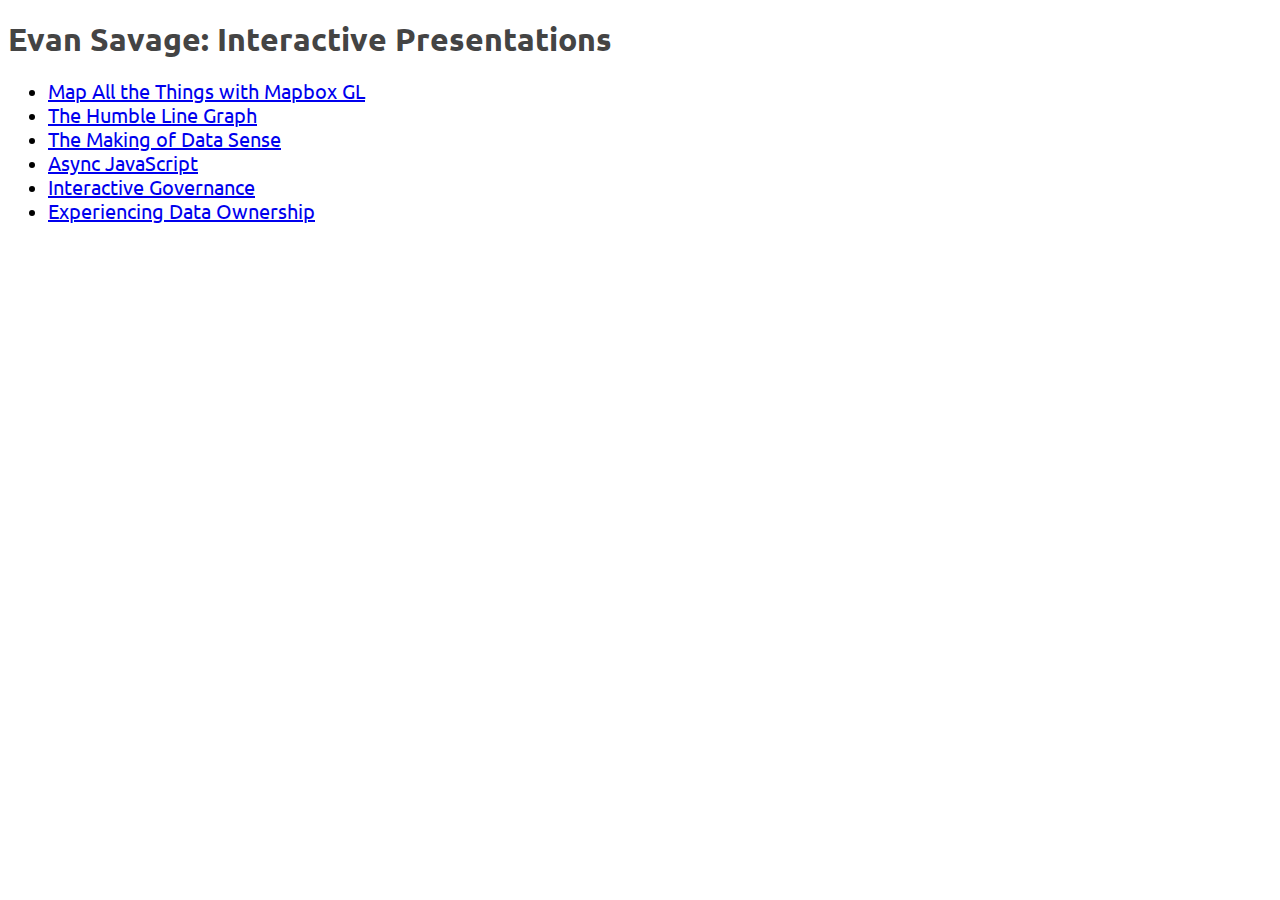
<file: index.html>
<!DOCTYPE html>
<html>
  <head>
    <meta charset='utf-8'>
    <link rel="shortcut icon" href="[data-uri]" />
    <link rel="stylesheet" type="text/css" href="css/webfonts.css">
    <link rel="stylesheet" type="text/css" href="css/base.css">
    <style>
      ul {
        font-size: 125%;
      }
    </style>
  </head>
  <body>
    <h1>Evan Savage: Interactive Presentations</h1>
    <ul>
      <li><a href="html/20200527-fwdjs-map-all-the-things/">Map All the Things with Mapbox GL</a></li>
      <li><a href="html/20180117-polyhack-humble-line-graph">The Humble Line Graph</a></li>
      <li><a href="html/20150618-making-of-data-sense/">The Making of Data Sense</a></li>
      <li><a href="html/20140729-jquery-async-javascript/">Async JavaScript</a></li>
      <li><a href="html/20130910-motm-chaos-in-urbanism/">Interactive Governance</a></li>
      <li><a href="html/20130129-datafist/">Experiencing Data Ownership</a></li>
    </ul>
  </body>
</html>
</file>
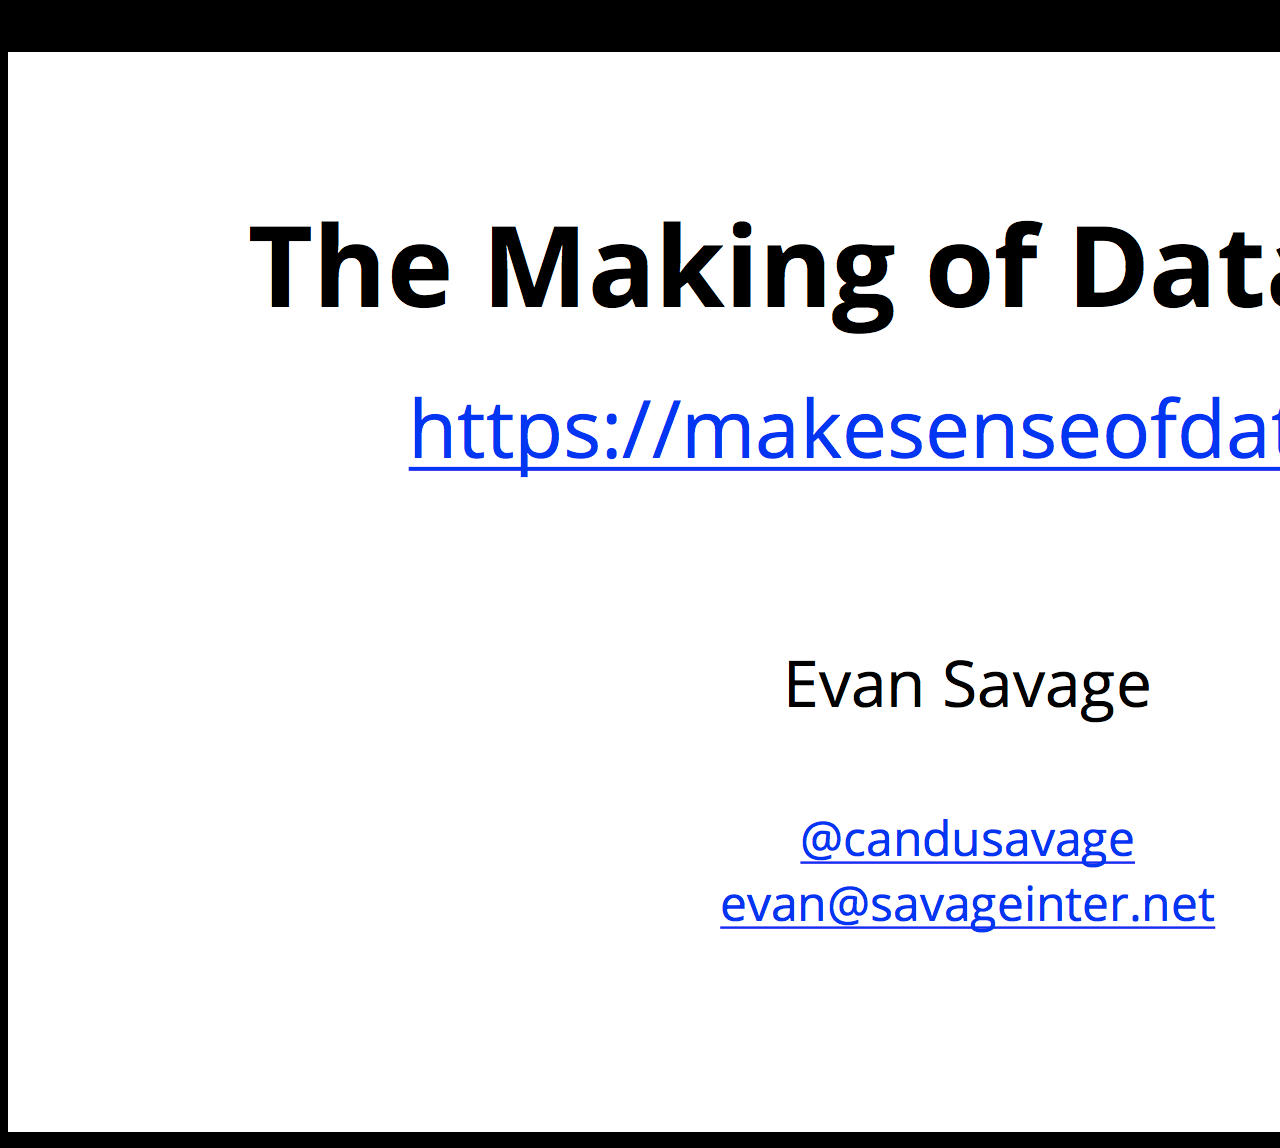
<file: html/20150618-making-of-data-sense/index.html>
<?xml version="1.0" encoding="UTF-8"?>
<!DOCTYPE html PUBLIC "-//W3C//DTD XHTML 1.0 Transitional//EN" "http://www.w3.org/TR/xhtml1/DTD/xhtml1-transitional.dtd">
<html>
<head>
    <meta name="description" content="The Making of Data Sense https://makesenseofdata.com Evan Savage  @candusavage evan@savageinter.net The Making of Data Sense https://makesenseofdata.com Evan Savage  @candusavage evan@savageinter.net Sangita Rita Lenitra Pete Devon Dawn Lama Evan   dev non-dev Rainfall: Portland vs. Santa Clara Temperature: Portland vs. Santa Clara Commits: Devon, Evan, Lenitra, Rita  Music Listening during Work Hours Music Listening during Work Hours Work Hours by location Work Hours: Home vs. Office Lessons Learned Avoid “math for math’s sake” analysis is a means, not an end one tool, one function Avoid “math for math’s sake” qualitative vs. quantitative pre-attentive features Language is important intuitive vs. analytical consistency! Lower the threshold Raise the ceiling The Making of Data Sense https://makesenseofdata.com Evan Savage  @candusavage evan@savageinter.net The Making of Data Sense https://makesenseofdata.com Evan Savage  @candusavage evan@savageinter.net"/>
    <title></title>
    <script type="text/javascript" language="javascript">
//      <![CDATA[
            var images = new Array (20);
            images[0] = "Data%20Sense%20-%20Lunchtime%20Ignite%20Talk_files/Data%20Sense%20-%20Lunchtime%20Ignite%20Talk.001.png";
            images[1] = "Data%20Sense%20-%20Lunchtime%20Ignite%20Talk_files/Data%20Sense%20-%20Lunchtime%20Ignite%20Talk.002.png";
            images[2] = "Data%20Sense%20-%20Lunchtime%20Ignite%20Talk_files/Data%20Sense%20-%20Lunchtime%20Ignite%20Talk.003.png";
            images[3] = "Data%20Sense%20-%20Lunchtime%20Ignite%20Talk_files/Data%20Sense%20-%20Lunchtime%20Ignite%20Talk.004.png";
            images[4] = "Data%20Sense%20-%20Lunchtime%20Ignite%20Talk_files/Data%20Sense%20-%20Lunchtime%20Ignite%20Talk.005.png";
            images[5] = "Data%20Sense%20-%20Lunchtime%20Ignite%20Talk_files/Data%20Sense%20-%20Lunchtime%20Ignite%20Talk.006.png";
            images[6] = "Data%20Sense%20-%20Lunchtime%20Ignite%20Talk_files/Data%20Sense%20-%20Lunchtime%20Ignite%20Talk.007.png";
            images[7] = "Data%20Sense%20-%20Lunchtime%20Ignite%20Talk_files/Data%20Sense%20-%20Lunchtime%20Ignite%20Talk.008.png";
            images[8] = "Data%20Sense%20-%20Lunchtime%20Ignite%20Talk_files/Data%20Sense%20-%20Lunchtime%20Ignite%20Talk.009.png";
            images[9] = "Data%20Sense%20-%20Lunchtime%20Ignite%20Talk_files/Data%20Sense%20-%20Lunchtime%20Ignite%20Talk.010.png";
            images[10] = "Data%20Sense%20-%20Lunchtime%20Ignite%20Talk_files/Data%20Sense%20-%20Lunchtime%20Ignite%20Talk.011.png";
            images[11] = "Data%20Sense%20-%20Lunchtime%20Ignite%20Talk_files/Data%20Sense%20-%20Lunchtime%20Ignite%20Talk.012.png";
            images[12] = "Data%20Sense%20-%20Lunchtime%20Ignite%20Talk_files/Data%20Sense%20-%20Lunchtime%20Ignite%20Talk.013.png";
            images[13] = "Data%20Sense%20-%20Lunchtime%20Ignite%20Talk_files/Data%20Sense%20-%20Lunchtime%20Ignite%20Talk.014.png";
            images[14] = "Data%20Sense%20-%20Lunchtime%20Ignite%20Talk_files/Data%20Sense%20-%20Lunchtime%20Ignite%20Talk.015.png";
            images[15] = "Data%20Sense%20-%20Lunchtime%20Ignite%20Talk_files/Data%20Sense%20-%20Lunchtime%20Ignite%20Talk.016.png";
            images[16] = "Data%20Sense%20-%20Lunchtime%20Ignite%20Talk_files/Data%20Sense%20-%20Lunchtime%20Ignite%20Talk.017.png";
            images[17] = "Data%20Sense%20-%20Lunchtime%20Ignite%20Talk_files/Data%20Sense%20-%20Lunchtime%20Ignite%20Talk.018.png";
            images[18] = "Data%20Sense%20-%20Lunchtime%20Ignite%20Talk_files/Data%20Sense%20-%20Lunchtime%20Ignite%20Talk.019.png";
            images[19] = "Data%20Sense%20-%20Lunchtime%20Ignite%20Talk_files/Data%20Sense%20-%20Lunchtime%20Ignite%20Talk.020.png";
            var index = 0;
            function WindowLoaded(evt)
            {
                document.body.onselectstart = function () { return false; };
            }
            function Step(i)
            {
                GoTo(index + i)
            }
            function GoTo(newIndex)
            {
                if(newIndex >= 0 && newIndex < images.length)
                {
                    index = newIndex;
                    document.Slideshow.src = images[index];
                }
            }
//      ]]>
    </script>
</head>
<body bgcolor="black" onload='WindowLoaded(event);'>
    <p align="center">
        <br/>
        <br/>
        <img name="Slideshow" alt="" src="Data%20Sense%20-%20Lunchtime%20Ignite%20Talk_files/Data%20Sense%20-%20Lunchtime%20Ignite%20Talk.001.png" onclick="Step(1)"/>
    </p>
</body>
</html>
</file>
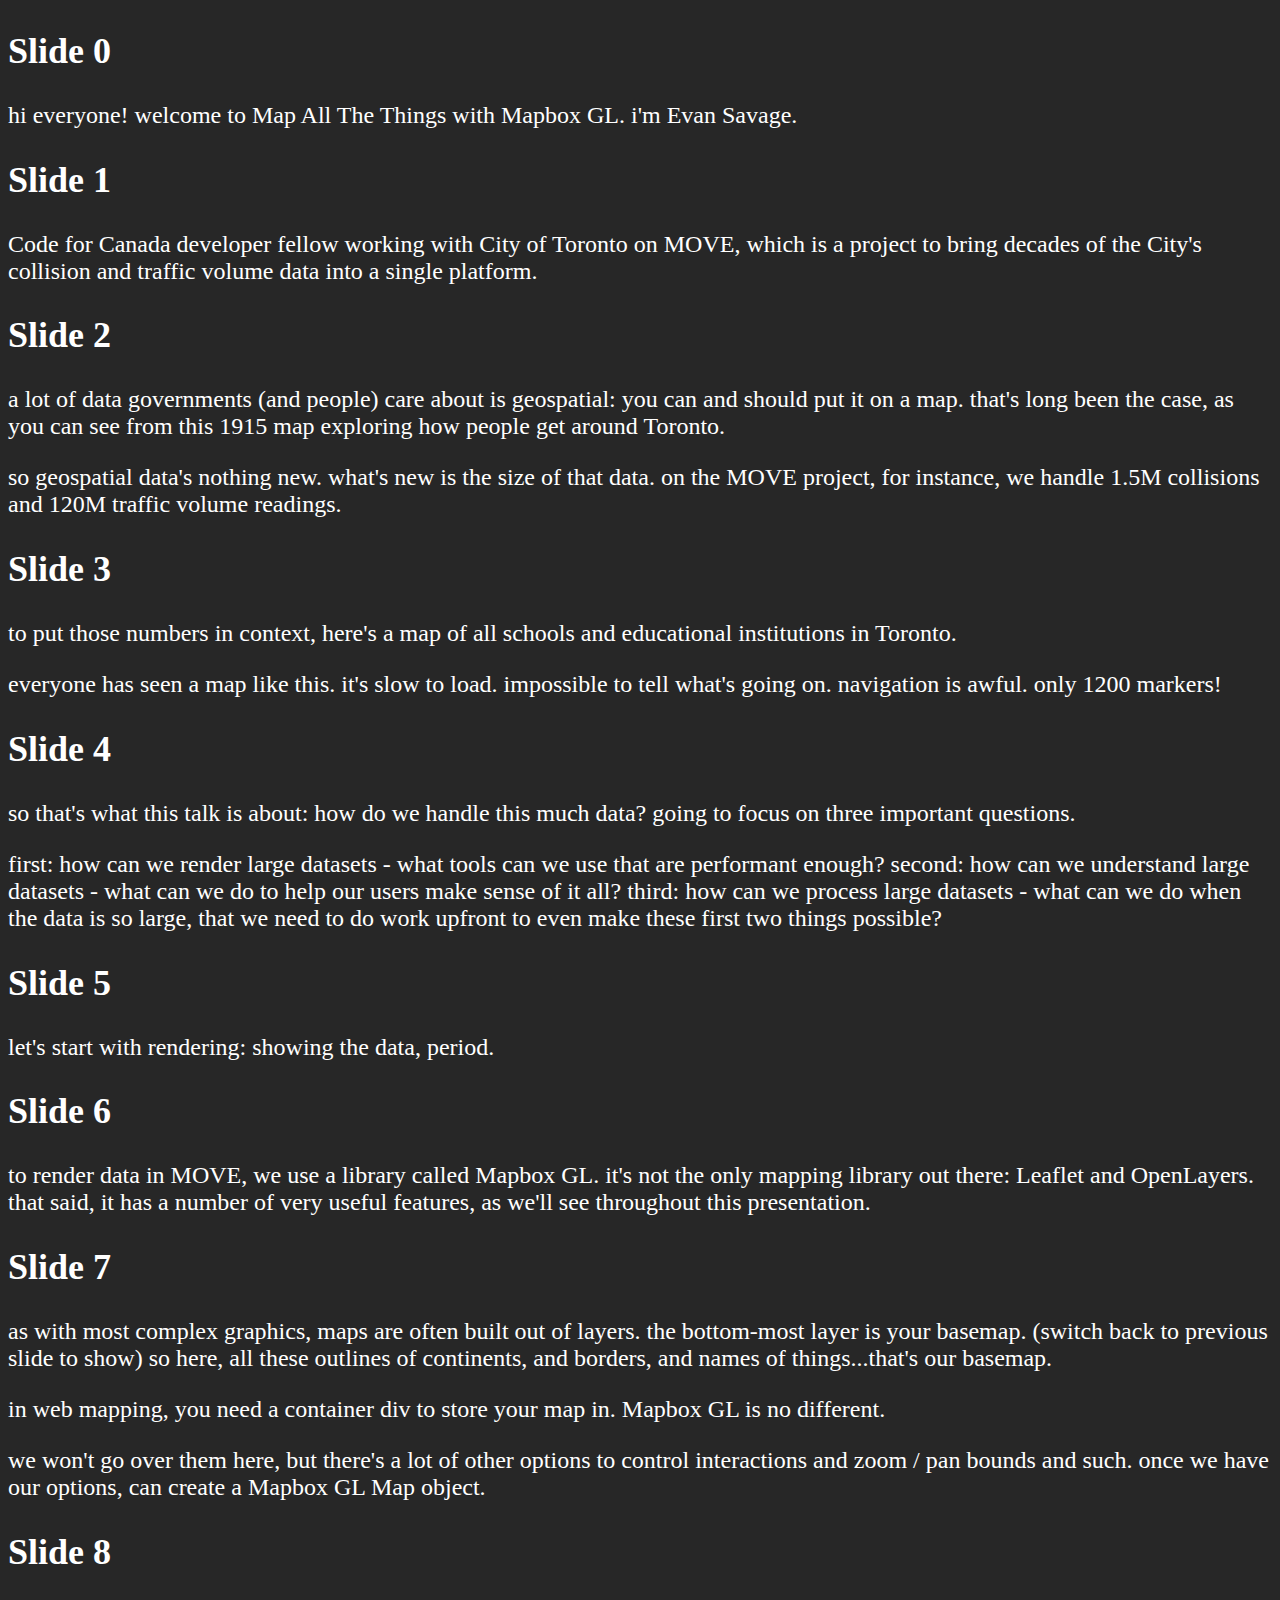
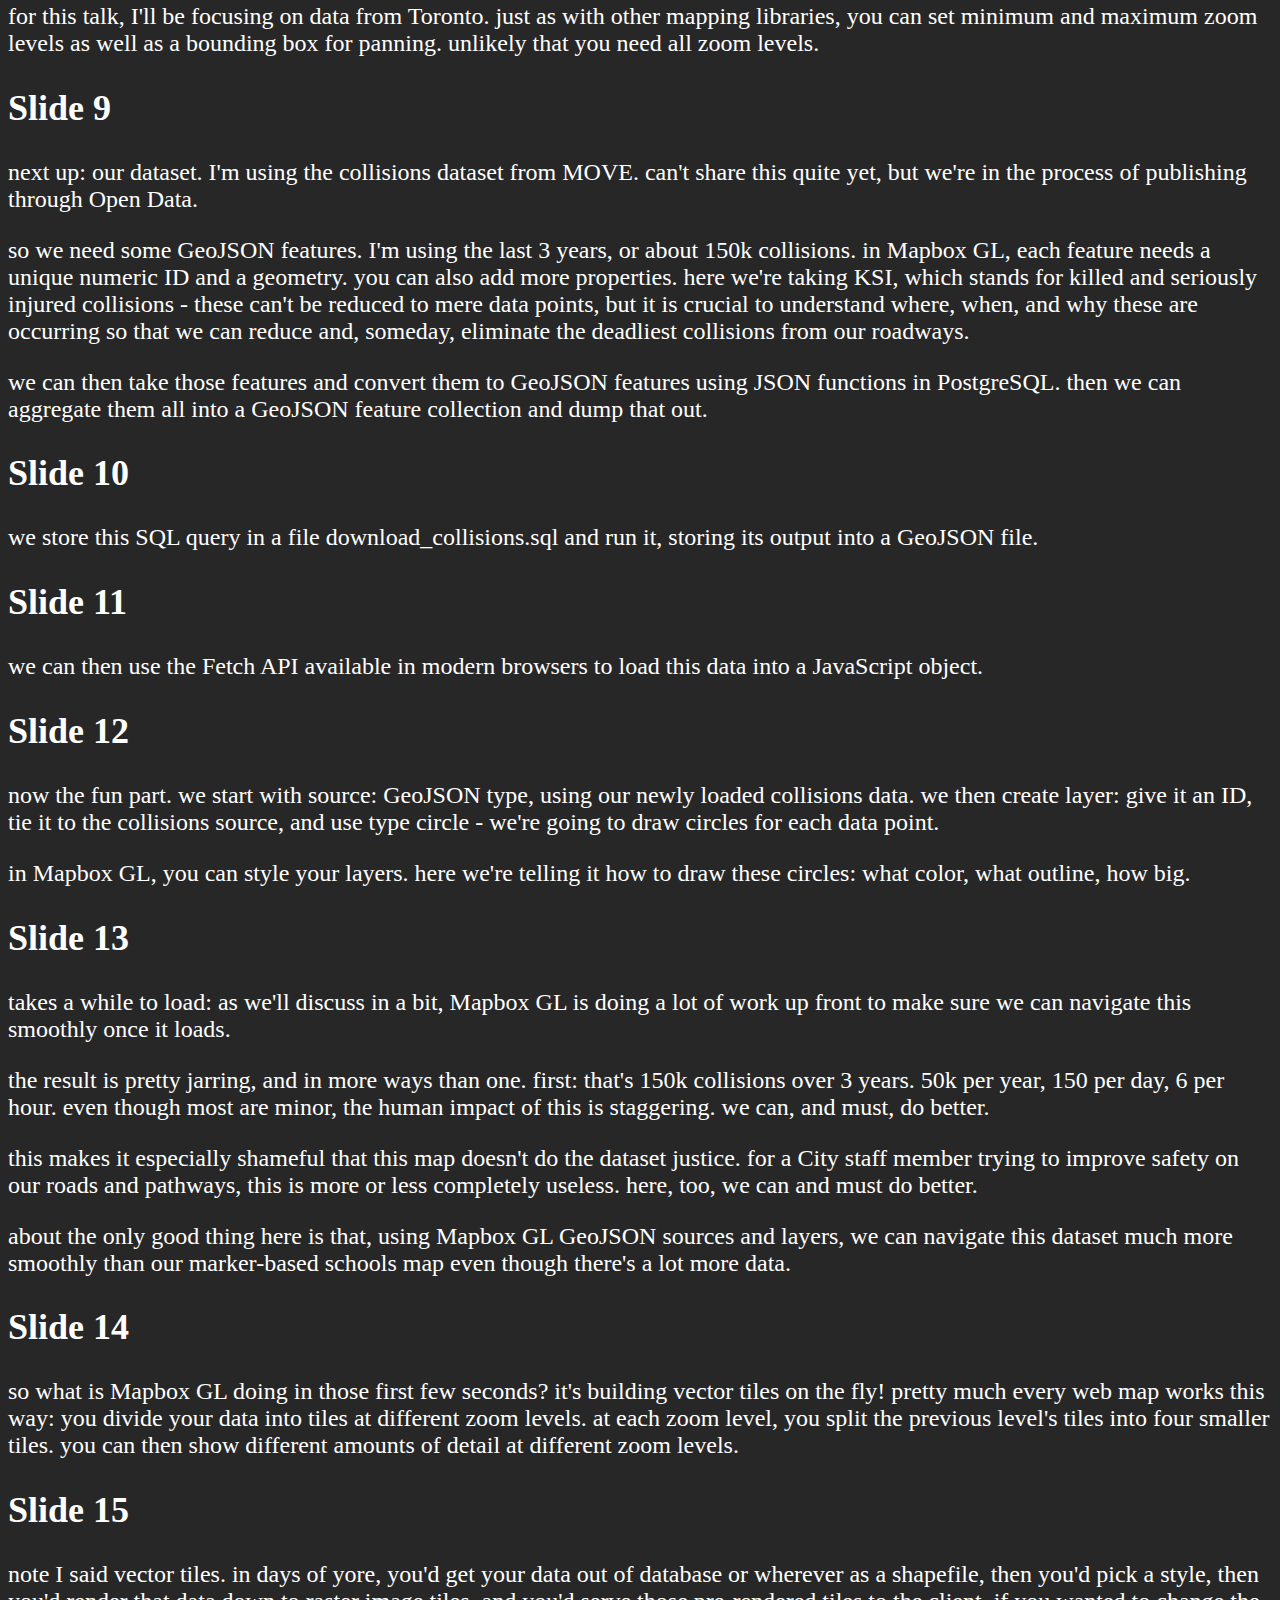
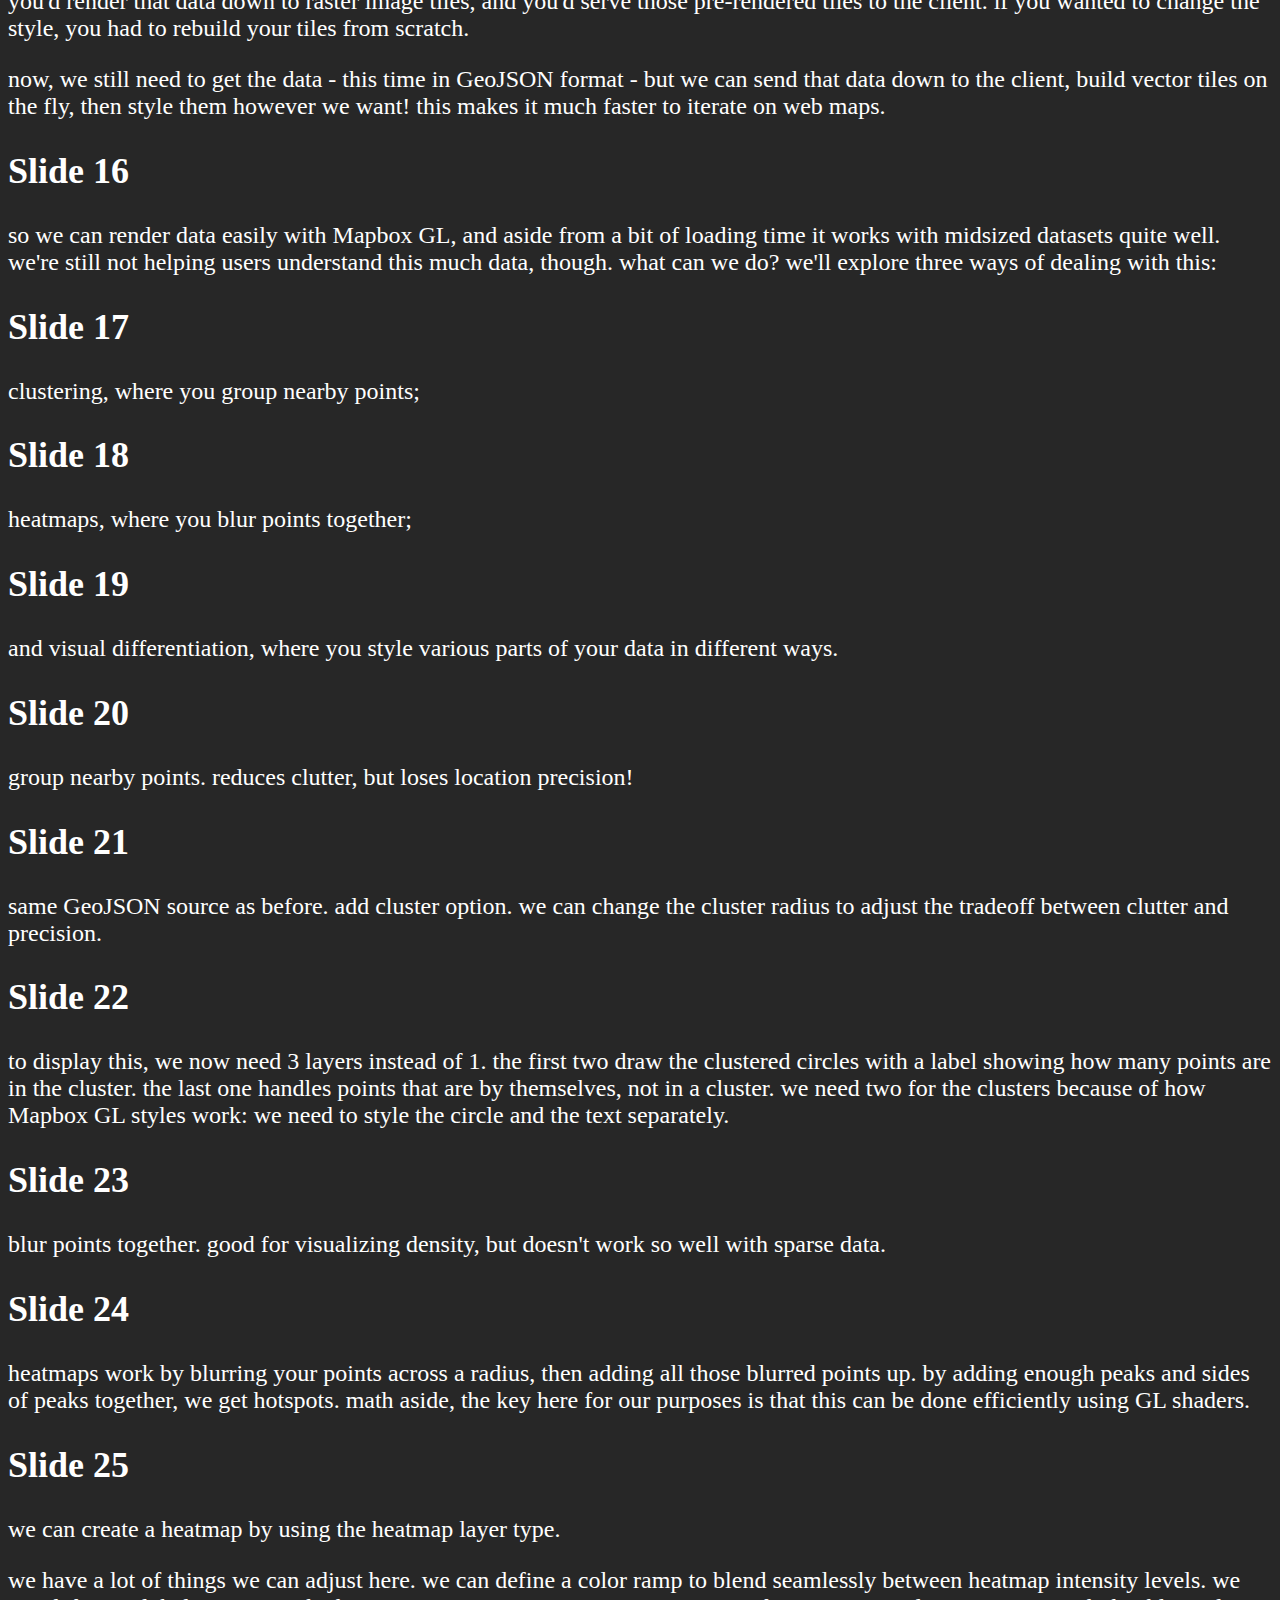
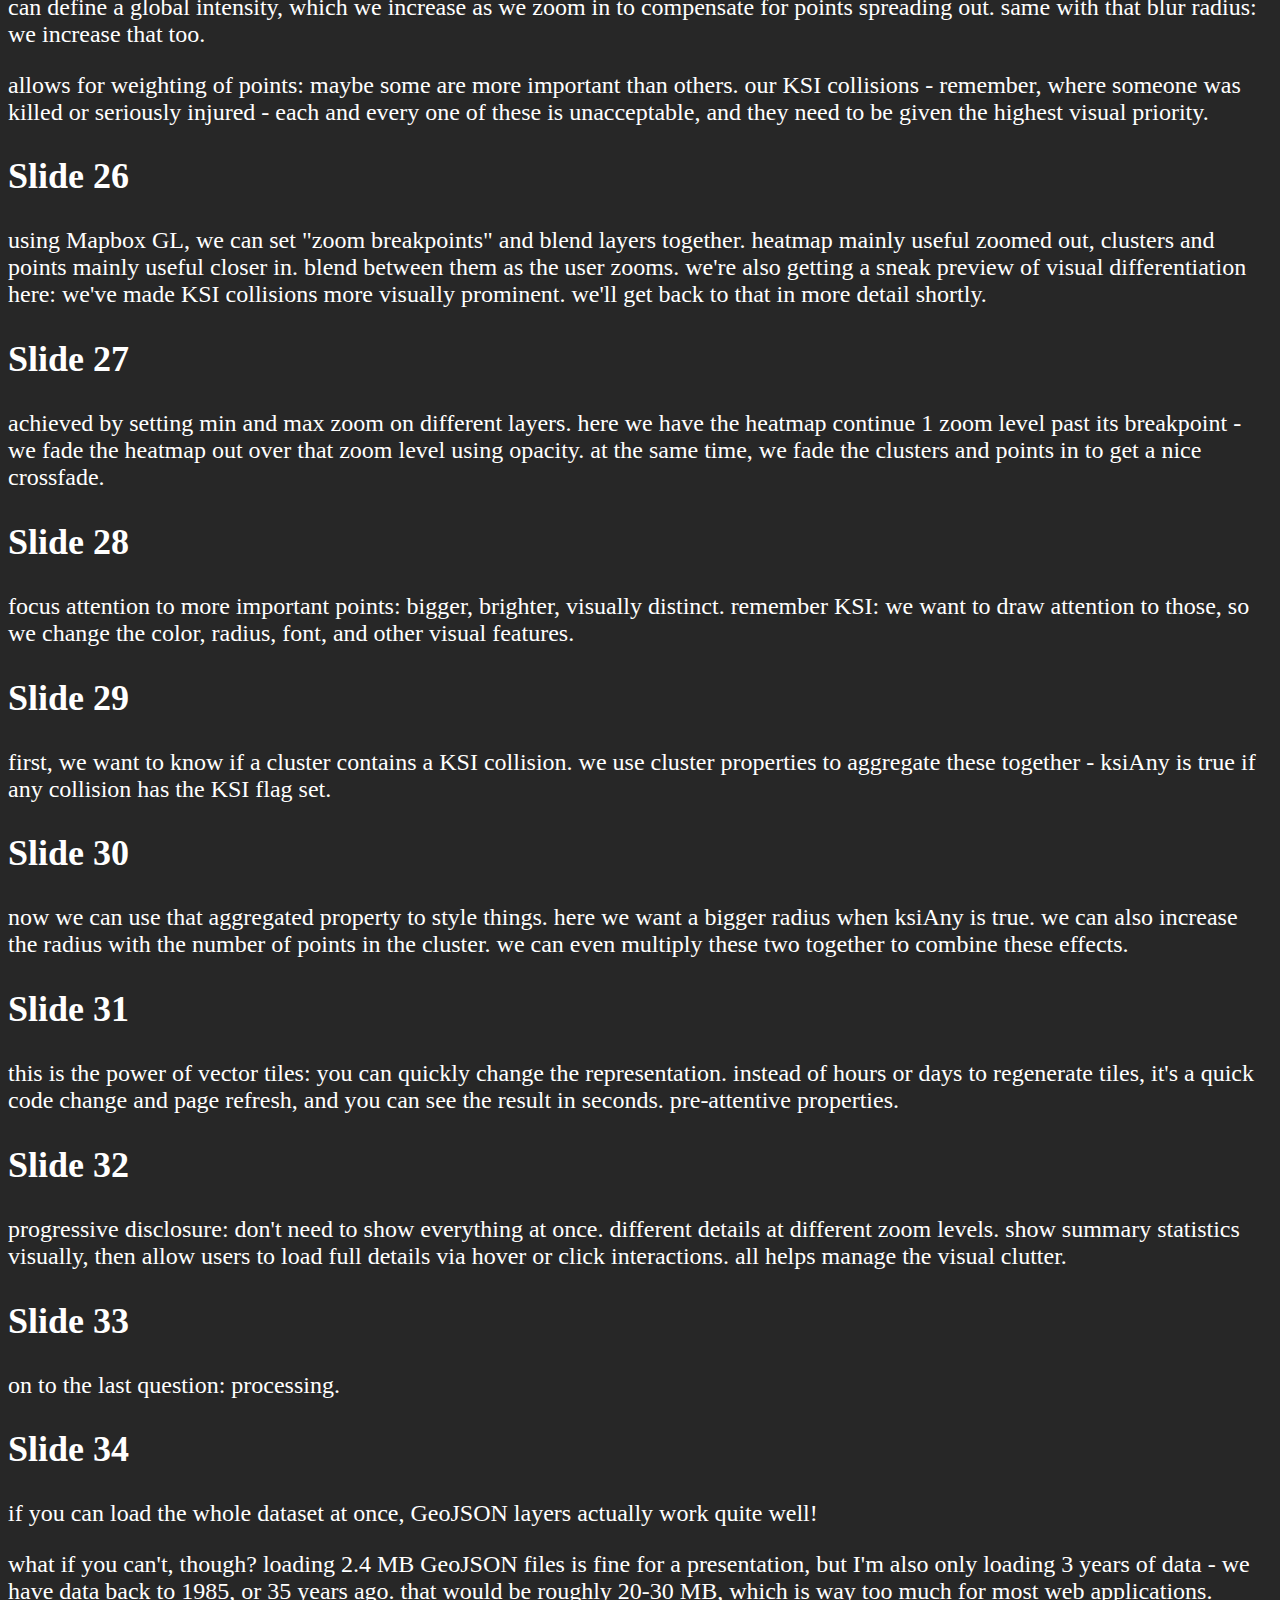
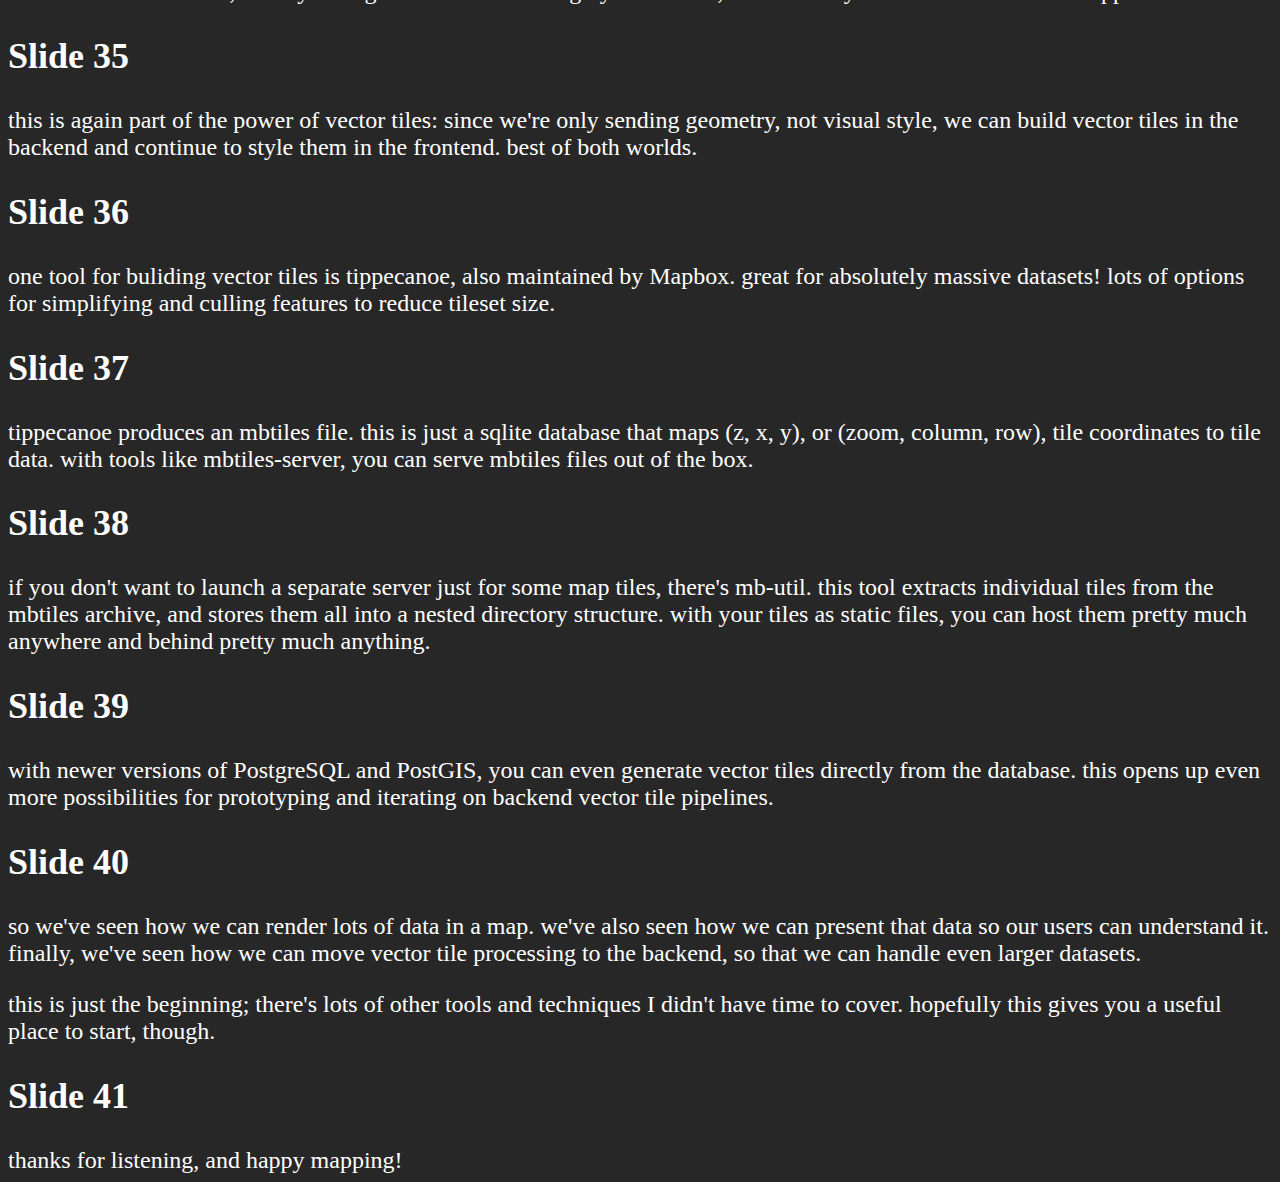
<file: html/20200527-fwdjs-map-all-the-things/notes.html>
<!doctype html>
<html>
<head>
<meta charset="utf-8">
<meta name="viewport" content="width=device-width, initial-scale=1.0, maximum-scale=1.0, user-scalable=no">
<style>
body {
  background-color: #272727;
  color: #fff;
  font-size: 150%;
}
</style>
</head>
<body>
<h2>Slide 0</h2>
hi everyone!  welcome to Map All The Things with Mapbox GL.  i'm Evan Savage.
<h2>Slide 1</h2>
Code for Canada developer fellow working with City of Toronto on MOVE, which is a project
to bring decades of the City's collision and traffic volume data into a single platform.
<h2>Slide 2</h2>
<p>
  a lot of data governments (and people) care about is geospatial: you can and should
  put it on a map.  that's long been the case, as you can see from this 1915 map
  exploring how people get around Toronto.
</p>
<p>
  so geospatial data's nothing new.  what's new is the size of that data.
  on the MOVE project, for instance, we handle 1.5M collisions and 120M
  traffic volume readings.
</p>
<h2>Slide 3</h2>
<p>
  to put those numbers in context, here's a map of all schools and
  educational institutions in Toronto.
</p>
<p>
  everyone has seen a map like this.  it's slow to load.  impossible
  to tell what's going on.  navigation is awful.  only 1200 markers!
</p>
<h2>Slide 4</h2>
<p>
so that's what this talk is about: how do we handle this much data?
going to focus on three important questions.
</p>
<p>
  first: how can we render large datasets - what tools can we use that are performant enough?
  second: how can we understand large datasets - what can we do to help our users make sense of it all?
  third: how can we process large datasets - what can we do when the data is so large, that we need
  to do work upfront to even make these first two things possible?
</p>
<h2>Slide 5</h2>
let's start with rendering: showing the data, period.
<h2>Slide 6</h2>
to render data in MOVE, we use a library called Mapbox GL.
it's not the only mapping library out there: Leaflet and OpenLayers.
that said, it has a number of very useful features, as we'll see
throughout this presentation.
<h2>Slide 7</h2>
<p>
as with most complex graphics, maps are often built out of layers.  the bottom-most
layer is your basemap.  (switch back to previous slide to show)  so here, all these
outlines of continents, and borders, and names of things...that's our basemap.
</p>
<p>
  in web mapping, you need a container div to store your map in.  Mapbox GL is no different.
</p>
<p>
  we won't go over them here, but there's a lot of other options to control interactions
  and zoom / pan bounds and such.  once we have our options, can create a Mapbox GL Map
  object.
</p>
<h2>Slide 8</h2>
for this talk, I'll be focusing on data from Toronto.  just as with other
mapping libraries, you can set minimum and maximum zoom levels as well as a bounding
box for panning.  unlikely that you need all zoom levels.
<h2>Slide 9</h2>
<p>
next up: our dataset.  I'm using the collisions dataset from MOVE.  can't share this
quite yet, but we're in the process of publishing through Open Data.
</p>
<p>
  so we need some GeoJSON features.  I'm using the last 3 years, or about 150k
  collisions.  in Mapbox GL, each feature needs a unique numeric ID and a geometry.
  you can also add more properties.  here we're taking KSI, which stands for
  killed and seriously injured collisions - these can't be reduced to mere
  data points, but it is crucial to understand where, when, and why these are occurring
  so that we can reduce and, someday, eliminate the deadliest collisions from our
  roadways.
</p>
<p>
  we can then take those features and convert them to
  GeoJSON features using JSON functions in PostgreSQL.  then we can aggregate
  them all into a GeoJSON feature collection and dump that out.
</p>
<h2>Slide 10</h2>
we store this SQL query in a file download_collisions.sql and run it, storing
its output into a GeoJSON file.
<h2>Slide 11</h2>
we can then use the Fetch API available in modern browsers to load this
data into a JavaScript object.
<h2>Slide 12</h2>
<p>
  now the fun part.  we start with source: GeoJSON type, using our newly loaded
  collisions data.  we then create layer: give it an ID, tie it to the collisions
  source, and use type circle - we're going to draw circles for each data point.
</p>
<p>
  in Mapbox GL, you can style your layers.  here we're telling it how to draw
  these circles: what color, what outline, how big.
</p>
<h2>Slide 13</h2>
<p>
  takes a while to load: as we'll discuss in a bit, Mapbox GL is doing a lot of work up
  front to make sure we can navigate this smoothly once it loads.
</p>
<p>
  the result is pretty jarring, and in more ways than one.  first: that's 150k collisions
  over 3 years.  50k per year, 150 per day, 6 per hour.  even though most are minor, the
  human impact of this is staggering.  we can, and must, do better.
</p>

<p>
  this makes it especially shameful that this map doesn't do the dataset justice.
  for a City staff member trying to improve safety on our roads and pathways, this is
  more or less completely useless.  here, too, we can and must do better.
</p>

<p>
  about the only good thing here is that, using Mapbox GL GeoJSON sources and layers,
  we can navigate this dataset much more smoothly than our marker-based schools map
  even though there's a lot more data.
</p>
<h2>Slide 14</h2>
<p>
  so what is Mapbox GL doing in those first few seconds?  it's building vector tiles on the
  fly!  pretty much every web map works this way: you divide your data into tiles at
  different zoom levels.  at each zoom level, you split the previous level's tiles into
  four smaller tiles.  you can then show different amounts of detail at different zoom levels.
</p>
<h2>Slide 15</h2>
<p>
note I said vector tiles.  in days of yore, you'd get your data out of database or
wherever as a shapefile, then you'd pick a style, then you'd render that data down
to raster image tiles, and you'd serve those pre-rendered tiles to the client.  if
you wanted to change the style, you had to rebuild your tiles from scratch.
</p>
<p>
  now, we still need to get the data - this time in GeoJSON format - but we can send
  that data down to the client, build vector tiles on the fly, then style them however
  we want!  this makes it much faster to iterate on web maps.
</p>
<h2>Slide 16</h2>
so we can render data easily with Mapbox GL, and aside from a bit of loading time it
works with midsized datasets quite well.  we're still not helping users understand
this much data, though.  what can we do?  we'll explore three ways of dealing with
this:
<h2>Slide 17</h2>
clustering, where you group nearby points;
<h2>Slide 18</h2>
heatmaps, where you blur points together;
<h2>Slide 19</h2>
and visual differentiation, where you style various parts of your data
in different ways.
<h2>Slide 20</h2>
group nearby points.  reduces clutter, but loses location precision!
<h2>Slide 21</h2>
same GeoJSON source as before.  add cluster option.  we can change the cluster radius
to adjust the tradeoff between clutter and precision.
<h2>Slide 22</h2>
to display this, we now need 3 layers instead of 1.  the first two draw the clustered
circles with a label showing how many points are in the cluster.  the last one handles
points that are by themselves, not in a cluster.  we need two for the clusters because
of how Mapbox GL styles work: we need to style the circle and the text separately.
<h2>Slide 23</h2>
blur points together.  good for visualizing density, but doesn't work so
well with sparse data.
<h2>Slide 24</h2>
heatmaps work by blurring your points across a radius, then adding all those
blurred points up.  by adding enough peaks and sides of peaks together, we get
hotspots.  math aside, the key here for our purposes is that this can be done
efficiently using GL shaders.
<h2>Slide 25</h2>
<p>
  we can create a heatmap by using the heatmap layer type.
</p>
<p>
  we have a lot of things we can adjust here.  we can define a color ramp to blend
  seamlessly between heatmap intensity levels.  we can define a global intensity, which
  we increase as we zoom in to compensate for points spreading out.  same with that
  blur radius: we increase that too.
</p>
<p>
  allows for weighting of points: maybe some are more important than others.  our KSI
  collisions - remember, where someone was killed or seriously injured - each and every
  one of these is unacceptable, and they need to be given the highest visual priority.
</p>
<h2>Slide 26</h2>
using Mapbox GL, we can set "zoom breakpoints" and blend layers together.
heatmap mainly useful zoomed out, clusters and points mainly useful closer in.
blend between them as the user zooms.  we're also getting a sneak preview of visual
differentiation here: we've made KSI collisions more visually prominent.  we'll get
back to that in more detail shortly.
<h2>Slide 27</h2>
achieved by setting min and max zoom on different layers.  here we have the heatmap continue
1 zoom level past its breakpoint - we fade the heatmap out over that zoom level using opacity.
at the same time, we fade the clusters and points in to get a nice crossfade.
<h2>Slide 28</h2>
focus attention to more important points: bigger, brighter, visually distinct.
remember KSI: we want to draw attention to those, so we change the color, radius,
font, and other visual features.
<h2>Slide 29</h2>
first, we want to know if a cluster contains a KSI collision.  we use
cluster properties to aggregate these together - ksiAny is true if any
collision has the KSI flag set.
<h2>Slide 30</h2>
now we can use that aggregated property to style things.  here we want a bigger
radius when ksiAny is true.  we can also increase the radius with the number of
points in the cluster.  we can even multiply these two together to combine these
effects.
<h2>Slide 31</h2>
this is the power of vector tiles: you can quickly change the representation.
instead of hours or days to regenerate tiles, it's a quick code change and page
refresh, and you can see the result in seconds.  pre-attentive properties.
<h2>Slide 32</h2>
progressive disclosure: don't need to show everything at once.  different details
at different zoom levels.  show summary statistics visually, then allow users to
load full details via hover or click interactions.  all helps manage the visual
clutter.
<h2>Slide 33</h2>
on to the last question: processing.
<h2>Slide 34</h2>
<p>
  if you can load the whole dataset at once, GeoJSON layers actually work quite well!
</p>
<p>
  what if you can't, though?  loading 2.4 MB GeoJSON files is fine for a presentation,
  but I'm also only loading 3 years of data - we have data back to 1985, or 35 years ago.
  that would be roughly 20-30 MB, which is way too much for most web applications.
</p>
<h2>Slide 35</h2>
this is again part of the power of vector tiles: since we're only sending geometry,
not visual style, we can build vector tiles in the backend and continue to style them
in the frontend.  best of both worlds.
<h2>Slide 36</h2>
one tool for buliding vector tiles is tippecanoe, also maintained by Mapbox.
great for absolutely massive datasets!  lots of options for simplifying and
culling features to reduce tileset size.
<h2>Slide 37</h2>
tippecanoe produces an mbtiles file.  this is just a sqlite database that
maps (z, x, y), or (zoom, column, row), tile coordinates to tile data.
with tools like mbtiles-server, you can serve mbtiles files out of the box.
<h2>Slide 38</h2>
if you don't want to launch a separate server just for some map tiles, there's
mb-util.  this tool extracts individual tiles from the mbtiles archive, and
stores them all into a nested directory structure.  with your tiles as static
files, you can host them pretty much anywhere and behind pretty much anything.
<h2>Slide 39</h2>
with newer versions of PostgreSQL and PostGIS, you can even generate vector
tiles directly from the database.  this opens up even more possibilities for
prototyping and iterating on backend vector tile pipelines.
<h2>Slide 40</h2>
<p>
so we've seen how we can render lots of data in a map.  we've also seen how we
can present that data so our users can understand it.  finally, we've seen how
we can move vector tile processing to the backend, so that we can handle even
larger datasets.
</p>
<p>
  this is just the beginning; there's lots of other tools and techniques I didn't
  have time to cover.  hopefully this gives you a useful place to start, though.
</p>
<h2>Slide 41</h2>
thanks for listening, and happy mapping!
</body>

</html>
</file>
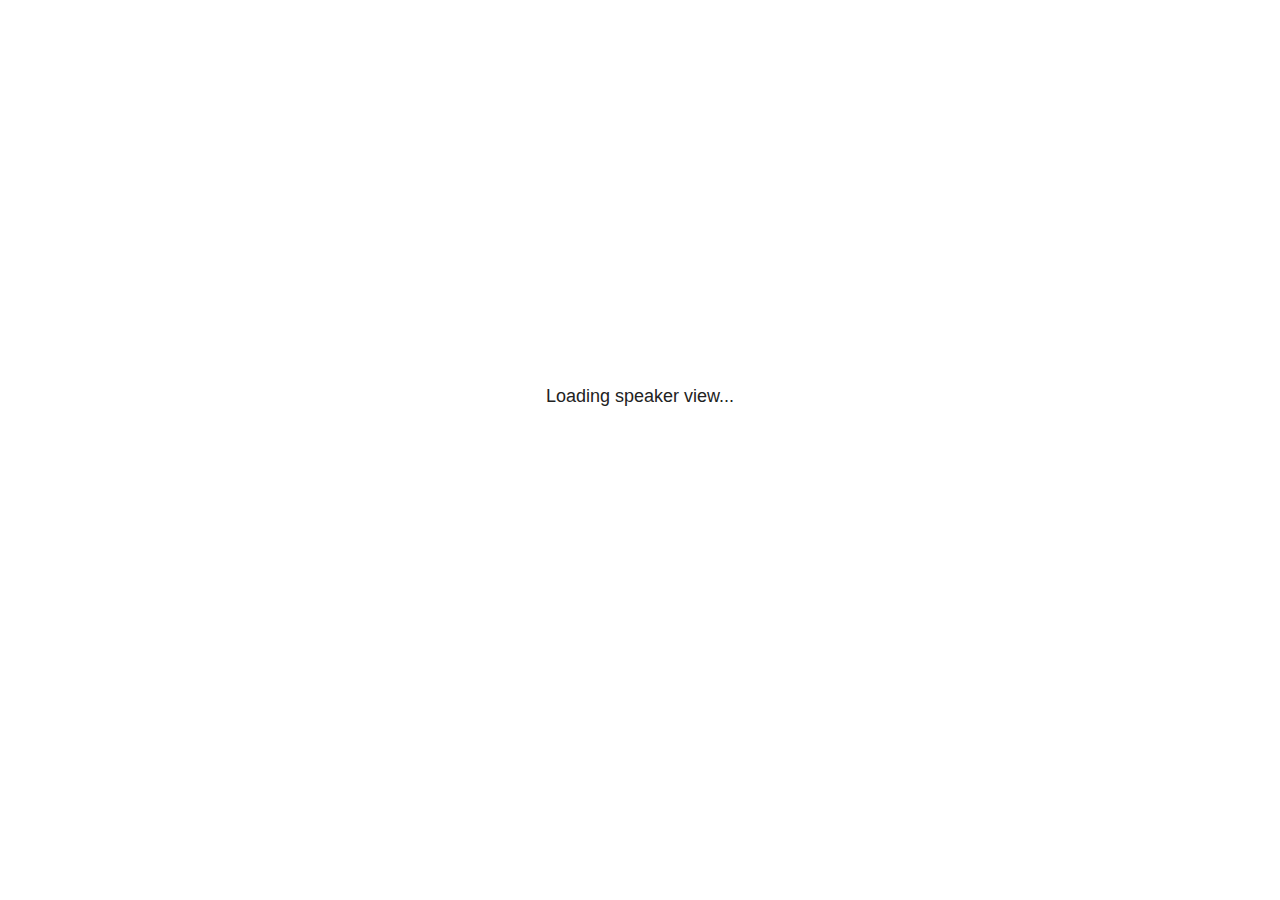
<file: html/20200527-fwdjs-map-all-the-things/reveal/plugin/notes/speaker-view.html>
<html lang="en">
	<head>
		<meta charset="utf-8">

		<title>reveal.js - Speaker View</title>

		<style>
			body {
				font-family: Helvetica;
				font-size: 18px;
			}

			#current-slide,
			#upcoming-slide,
			#speaker-controls {
				padding: 6px;
				box-sizing: border-box;
				-moz-box-sizing: border-box;
			}

			#current-slide iframe,
			#upcoming-slide iframe {
				width: 100%;
				height: 100%;
				border: 1px solid #ddd;
			}

			#current-slide .label,
			#upcoming-slide .label {
				position: absolute;
				top: 10px;
				left: 10px;
				z-index: 2;
			}

			#connection-status {
				position: absolute;
				top: 0;
				left: 0;
				width: 100%;
				height: 100%;
				z-index: 20;
				padding: 30% 20% 20% 20%;
				font-size: 18px;
				color: #222;
				background: #fff;
				text-align: center;
				box-sizing: border-box;
				line-height: 1.4;
			}

			.overlay-element {
				height: 34px;
				line-height: 34px;
				padding: 0 10px;
				text-shadow: none;
				background: rgba( 220, 220, 220, 0.8 );
				color: #222;
				font-size: 14px;
			}

			.overlay-element.interactive:hover {
				background: rgba( 220, 220, 220, 1 );
			}

			#current-slide {
				position: absolute;
				width: 60%;
				height: 100%;
				top: 0;
				left: 0;
				padding-right: 0;
			}

			#upcoming-slide {
				position: absolute;
				width: 40%;
				height: 40%;
				right: 0;
				top: 0;
			}

			/* Speaker controls */
			#speaker-controls {
				position: absolute;
				top: 40%;
				right: 0;
				width: 40%;
				height: 60%;
				overflow: auto;
				font-size: 18px;
			}

				.speaker-controls-time.hidden,
				.speaker-controls-notes.hidden {
					display: none;
				}

				.speaker-controls-time .label,
				.speaker-controls-pace .label,
				.speaker-controls-notes .label {
					text-transform: uppercase;
					font-weight: normal;
					font-size: 0.66em;
					color: #666;
					margin: 0;
				}

				.speaker-controls-time, .speaker-controls-pace {
					border-bottom: 1px solid rgba( 200, 200, 200, 0.5 );
					margin-bottom: 10px;
					padding: 10px 16px;
					padding-bottom: 20px;
					cursor: pointer;
				}

				.speaker-controls-time .reset-button {
					opacity: 0;
					float: right;
					color: #666;
					text-decoration: none;
				}
				.speaker-controls-time:hover .reset-button {
					opacity: 1;
				}

				.speaker-controls-time .timer,
				.speaker-controls-time .clock {
					width: 50%;
				}

				.speaker-controls-time .timer,
				.speaker-controls-time .clock,
				.speaker-controls-time .pacing .hours-value,
				.speaker-controls-time .pacing .minutes-value,
				.speaker-controls-time .pacing .seconds-value {
					font-size: 1.9em;
				}

				.speaker-controls-time .timer {
					float: left;
				}

				.speaker-controls-time .clock {
					float: right;
					text-align: right;
				}

				.speaker-controls-time span.mute {
					opacity: 0.3;
				}

				.speaker-controls-time .pacing-title {
					margin-top: 5px;
				}

				.speaker-controls-time .pacing.ahead {
					color: blue;
				}

				.speaker-controls-time .pacing.on-track {
					color: green;
				}

				.speaker-controls-time .pacing.behind {
					color: red;
				}

				.speaker-controls-notes {
					padding: 10px 16px;
				}

				.speaker-controls-notes .value {
					margin-top: 5px;
					line-height: 1.4;
					font-size: 1.2em;
				}

			/* Layout selector */
			#speaker-layout {
				position: absolute;
				top: 10px;
				right: 10px;
				color: #222;
				z-index: 10;
			}
				#speaker-layout select {
					position: absolute;
					width: 100%;
					height: 100%;
					top: 0;
					left: 0;
					border: 0;
					box-shadow: 0;
					cursor: pointer;
					opacity: 0;

					font-size: 1em;
					background-color: transparent;

					-moz-appearance: none;
					-webkit-appearance: none;
					-webkit-tap-highlight-color: rgba(0, 0, 0, 0);
				}

				#speaker-layout select:focus {
					outline: none;
					box-shadow: none;
				}

			.clear {
				clear: both;
			}

			/* Speaker layout: Wide */
			body[data-speaker-layout="wide"] #current-slide,
			body[data-speaker-layout="wide"] #upcoming-slide {
				width: 50%;
				height: 45%;
				padding: 6px;
			}

			body[data-speaker-layout="wide"] #current-slide {
				top: 0;
				left: 0;
			}

			body[data-speaker-layout="wide"] #upcoming-slide {
				top: 0;
				left: 50%;
			}

			body[data-speaker-layout="wide"] #speaker-controls {
				top: 45%;
				left: 0;
				width: 100%;
				height: 50%;
				font-size: 1.25em;
			}

			/* Speaker layout: Tall */
			body[data-speaker-layout="tall"] #current-slide,
			body[data-speaker-layout="tall"] #upcoming-slide {
				width: 45%;
				height: 50%;
				padding: 6px;
			}

			body[data-speaker-layout="tall"] #current-slide {
				top: 0;
				left: 0;
			}

			body[data-speaker-layout="tall"] #upcoming-slide {
				top: 50%;
				left: 0;
			}

			body[data-speaker-layout="tall"] #speaker-controls {
				padding-top: 40px;
				top: 0;
				left: 45%;
				width: 55%;
				height: 100%;
				font-size: 1.25em;
			}

			/* Speaker layout: Notes only */
			body[data-speaker-layout="notes-only"] #current-slide,
			body[data-speaker-layout="notes-only"] #upcoming-slide {
				display: none;
			}

			body[data-speaker-layout="notes-only"] #speaker-controls {
				padding-top: 40px;
				top: 0;
				left: 0;
				width: 100%;
				height: 100%;
				font-size: 1.25em;
			}

			@media screen and (max-width: 1080px) {
				body[data-speaker-layout="default"] #speaker-controls {
					font-size: 16px;
				}
			}

			@media screen and (max-width: 900px) {
				body[data-speaker-layout="default"] #speaker-controls {
					font-size: 14px;
				}
			}

			@media screen and (max-width: 800px) {
				body[data-speaker-layout="default"] #speaker-controls {
					font-size: 12px;
				}
			}

		</style>
	</head>

	<body>

		<div id="connection-status">Loading speaker view...</div>

		<div id="current-slide"></div>
		<div id="upcoming-slide"><span class="overlay-element label">Upcoming</span></div>
		<div id="speaker-controls">
			<div class="speaker-controls-time">
				<h4 class="label">Time <span class="reset-button">Click to Reset</span></h4>
				<div class="clock">
					<span class="clock-value">0:00 AM</span>
				</div>
				<div class="timer">
					<span class="hours-value">00</span><span class="minutes-value">:00</span><span class="seconds-value">:00</span>
				</div>
				<div class="clear"></div>

				<h4 class="label pacing-title" style="display: none">Pacing – Time to finish current slide</h4>
				<div class="pacing" style="display: none">
					<span class="hours-value">00</span><span class="minutes-value">:00</span><span class="seconds-value">:00</span>
				</div>
			</div>

			<div class="speaker-controls-notes hidden">
				<h4 class="label">Notes</h4>
				<div class="value"></div>
			</div>
		</div>
		<div id="speaker-layout" class="overlay-element interactive">
			<span class="speaker-layout-label"></span>
			<select class="speaker-layout-dropdown"></select>
		</div>

		<script>

			(function() {

				var notes,
					notesValue,
					currentState,
					currentSlide,
					upcomingSlide,
					layoutLabel,
					layoutDropdown,
					pendingCalls = {},
					lastRevealApiCallId = 0,
					connected = false;

				var SPEAKER_LAYOUTS = {
					'default': 'Default',
					'wide': 'Wide',
					'tall': 'Tall',
					'notes-only': 'Notes only'
				};

				setupLayout();

				var connectionStatus = document.querySelector( '#connection-status' );
				var connectionTimeout = setTimeout( function() {
					connectionStatus.innerHTML = 'Error connecting to main window.<br>Please try closing and reopening the speaker view.';
				}, 5000 );

				window.addEventListener( 'message', function( event ) {

					clearTimeout( connectionTimeout );
					connectionStatus.style.display = 'none';

					var data = JSON.parse( event.data );

					// The overview mode is only useful to the reveal.js instance
					// where navigation occurs so we don't sync it
					if( data.state ) delete data.state.overview;

					// Messages sent by the notes plugin inside of the main window
					if( data && data.namespace === 'reveal-notes' ) {
						if( data.type === 'connect' ) {
							handleConnectMessage( data );
						}
						else if( data.type === 'state' ) {
							handleStateMessage( data );
						}
						else if( data.type === 'return' ) {
							pendingCalls[data.callId](data.result);
							delete pendingCalls[data.callId];
						}
					}
					// Messages sent by the reveal.js inside of the current slide preview
					else if( data && data.namespace === 'reveal' ) {
						if( /ready/.test( data.eventName ) ) {
							// Send a message back to notify that the handshake is complete
							window.opener.postMessage( JSON.stringify({ namespace: 'reveal-notes', type: 'connected'} ), '*' );
						}
						else if( /slidechanged|fragmentshown|fragmenthidden|paused|resumed/.test( data.eventName ) && currentState !== JSON.stringify( data.state ) ) {

							window.opener.postMessage( JSON.stringify({ method: 'setState', args: [ data.state ]} ), '*' );

						}
					}

				} );

				/**
				 * Asynchronously calls the Reveal.js API of the main frame.
				 */
				function callRevealApi( methodName, methodArguments, callback ) {

					var callId = ++lastRevealApiCallId;
					pendingCalls[callId] = callback;
					window.opener.postMessage( JSON.stringify( {
						namespace: 'reveal-notes',
						type: 'call',
						callId: callId,
						methodName: methodName,
						arguments: methodArguments
					} ), '*' );

				}

				/**
				 * Called when the main window is trying to establish a
				 * connection.
				 */
				function handleConnectMessage( data ) {

					if( connected === false ) {
						connected = true;

						setupIframes( data );
						setupKeyboard();
						setupNotes();
						setupTimer();
					}

				}

				/**
				 * Called when the main window sends an updated state.
				 */
				function handleStateMessage( data ) {

					// Store the most recently set state to avoid circular loops
					// applying the same state
					currentState = JSON.stringify( data.state );

					// No need for updating the notes in case of fragment changes
					if ( data.notes ) {
						notes.classList.remove( 'hidden' );
						notesValue.style.whiteSpace = data.whitespace;
						if( data.markdown ) {
							notesValue.innerHTML = marked( data.notes );
						}
						else {
							notesValue.innerHTML = data.notes;
						}
					}
					else {
						notes.classList.add( 'hidden' );
					}

					// Update the note slides
					currentSlide.contentWindow.postMessage( JSON.stringify({ method: 'setState', args: [ data.state ] }), '*' );
					upcomingSlide.contentWindow.postMessage( JSON.stringify({ method: 'setState', args: [ data.state ] }), '*' );
					upcomingSlide.contentWindow.postMessage( JSON.stringify({ method: 'next' }), '*' );

				}

				// Limit to max one state update per X ms
				handleStateMessage = debounce( handleStateMessage, 200 );

				/**
				 * Forward keyboard events to the current slide window.
				 * This enables keyboard events to work even if focus
				 * isn't set on the current slide iframe.
				 *
				 * Block F5 default handling, it reloads and disconnects
				 * the speaker notes window.
				 */
				function setupKeyboard() {

					document.addEventListener( 'keydown', function( event ) {
						if( event.keyCode === 116 || ( event.metaKey && event.keyCode === 82 ) ) {
							event.preventDefault();
							return false;
						}
						currentSlide.contentWindow.postMessage( JSON.stringify({ method: 'triggerKey', args: [ event.keyCode ] }), '*' );
					} );

				}

				/**
				 * Creates the preview iframes.
				 */
				function setupIframes( data ) {

					var params = [
						'receiver',
						'progress=false',
						'history=false',
						'transition=none',
						'autoSlide=0',
						'backgroundTransition=none'
					].join( '&' );

					var urlSeparator = /\?/.test(data.url) ? '&' : '?';
					var hash = '#/' + data.state.indexh + '/' + data.state.indexv;
					var currentURL = data.url + urlSeparator + params + '&postMessageEvents=true' + hash;
					var upcomingURL = data.url + urlSeparator + params + '&controls=false' + hash;

					currentSlide = document.createElement( 'iframe' );
					currentSlide.setAttribute( 'width', 1280 );
					currentSlide.setAttribute( 'height', 1024 );
					currentSlide.setAttribute( 'src', currentURL );
					document.querySelector( '#current-slide' ).appendChild( currentSlide );

					upcomingSlide = document.createElement( 'iframe' );
					upcomingSlide.setAttribute( 'width', 640 );
					upcomingSlide.setAttribute( 'height', 512 );
					upcomingSlide.setAttribute( 'src', upcomingURL );
					document.querySelector( '#upcoming-slide' ).appendChild( upcomingSlide );

				}

				/**
				 * Setup the notes UI.
				 */
				function setupNotes() {

					notes = document.querySelector( '.speaker-controls-notes' );
					notesValue = document.querySelector( '.speaker-controls-notes .value' );

				}

				function getTimings( callback ) {

					callRevealApi( 'getSlidesAttributes', [], function ( slideAttributes ) {
						callRevealApi( 'getConfig', [], function ( config ) {
							var totalTime = config.totalTime;
							var minTimePerSlide = config.minimumTimePerSlide || 0;
							var defaultTiming = config.defaultTiming;
							if ((defaultTiming == null) && (totalTime == null)) {
								callback(null);
								return;
							}
							// Setting totalTime overrides defaultTiming
							if (totalTime) {
								defaultTiming = 0;
							}
							var timings = [];
							for ( var i in slideAttributes ) {
								var slide = slideAttributes[ i ];
								var timing = defaultTiming;
								if( slide.hasOwnProperty( 'data-timing' )) {
									var t = slide[ 'data-timing' ];
									timing = parseInt(t);
									if( isNaN(timing) ) {
										console.warn("Could not parse timing '" + t + "' of slide " + i + "; using default of " + defaultTiming);
										timing = defaultTiming;
									}
								}
								timings.push(timing);
							}
							if ( totalTime ) {
								// After we've allocated time to individual slides, we summarize it and
								// subtract it from the total time
								var remainingTime = totalTime - timings.reduce( function(a, b) { return a + b; }, 0 );
								// The remaining time is divided by the number of slides that have 0 seconds
								// allocated at the moment, giving the average time-per-slide on the remaining slides
								var remainingSlides = (timings.filter( function(x) { return x == 0 }) ).length
								var timePerSlide = Math.round( remainingTime / remainingSlides, 0 )
								// And now we replace every zero-value timing with that average
								timings = timings.map( function(x) { return (x==0 ? timePerSlide : x) } );
							}
							var slidesUnderMinimum = timings.filter( function(x) { return (x < minTimePerSlide) } ).length
							if ( slidesUnderMinimum ) {
								message = "The pacing time for " + slidesUnderMinimum + " slide(s) is under the configured minimum of " + minTimePerSlide + " seconds. Check the data-timing attribute on individual slides, or consider increasing the totalTime or minimumTimePerSlide configuration options (or removing some slides).";
								alert(message);
							}
							callback( timings );
						} );
					} );

				}

				/**
				 * Return the number of seconds allocated for presenting
				 * all slides up to and including this one.
				 */
				function getTimeAllocated( timings, callback ) {

					callRevealApi( 'getSlidePastCount', [], function ( currentSlide ) {
						var allocated = 0;
						for (var i in timings.slice(0, currentSlide + 1)) {
							allocated += timings[i];
						}
						callback( allocated );
					} );

				}

				/**
				 * Create the timer and clock and start updating them
				 * at an interval.
				 */
				function setupTimer() {

					var start = new Date(),
					timeEl = document.querySelector( '.speaker-controls-time' ),
					clockEl = timeEl.querySelector( '.clock-value' ),
					hoursEl = timeEl.querySelector( '.hours-value' ),
					minutesEl = timeEl.querySelector( '.minutes-value' ),
					secondsEl = timeEl.querySelector( '.seconds-value' ),
					pacingTitleEl = timeEl.querySelector( '.pacing-title' ),
					pacingEl = timeEl.querySelector( '.pacing' ),
					pacingHoursEl = pacingEl.querySelector( '.hours-value' ),
					pacingMinutesEl = pacingEl.querySelector( '.minutes-value' ),
					pacingSecondsEl = pacingEl.querySelector( '.seconds-value' );

					var timings = null;
					getTimings( function ( _timings ) {

						timings = _timings;
						if (_timings !== null) {
							pacingTitleEl.style.removeProperty('display');
							pacingEl.style.removeProperty('display');
						}

						// Update once directly
						_updateTimer();

						// Then update every second
						setInterval( _updateTimer, 1000 );

					} );


					function _resetTimer() {

						if (timings == null) {
							start = new Date();
							_updateTimer();
						}
						else {
							// Reset timer to beginning of current slide
							getTimeAllocated( timings, function ( slideEndTimingSeconds ) {
								var slideEndTiming = slideEndTimingSeconds * 1000;
								callRevealApi( 'getSlidePastCount', [], function ( currentSlide ) {
									var currentSlideTiming = timings[currentSlide] * 1000;
									var previousSlidesTiming = slideEndTiming - currentSlideTiming;
									var now = new Date();
									start = new Date(now.getTime() - previousSlidesTiming);
									_updateTimer();
								} );
							} );
						}

					}

					timeEl.addEventListener( 'click', function() {
						_resetTimer();
						return false;
					} );

					function _displayTime( hrEl, minEl, secEl, time) {

						var sign = Math.sign(time) == -1 ? "-" : "";
						time = Math.abs(Math.round(time / 1000));
						var seconds = time % 60;
						var minutes = Math.floor( time / 60 ) % 60 ;
						var hours = Math.floor( time / ( 60 * 60 )) ;
						hrEl.innerHTML = sign + zeroPadInteger( hours );
						if (hours == 0) {
							hrEl.classList.add( 'mute' );
						}
						else {
							hrEl.classList.remove( 'mute' );
						}
						minEl.innerHTML = ':' + zeroPadInteger( minutes );
						if (hours == 0 && minutes == 0) {
							minEl.classList.add( 'mute' );
						}
						else {
							minEl.classList.remove( 'mute' );
						}
						secEl.innerHTML = ':' + zeroPadInteger( seconds );
					}

					function _updateTimer() {

						var diff, hours, minutes, seconds,
						now = new Date();

						diff = now.getTime() - start.getTime();

						clockEl.innerHTML = now.toLocaleTimeString( 'en-US', { hour12: true, hour: '2-digit', minute:'2-digit' } );
						_displayTime( hoursEl, minutesEl, secondsEl, diff );
						if (timings !== null) {
							_updatePacing(diff);
						}

					}

					function _updatePacing(diff) {

						getTimeAllocated( timings, function ( slideEndTimingSeconds ) {
							var slideEndTiming = slideEndTimingSeconds * 1000;

							callRevealApi( 'getSlidePastCount', [], function ( currentSlide ) {
								var currentSlideTiming = timings[currentSlide] * 1000;
								var timeLeftCurrentSlide = slideEndTiming - diff;
								if (timeLeftCurrentSlide < 0) {
									pacingEl.className = 'pacing behind';
								}
								else if (timeLeftCurrentSlide < currentSlideTiming) {
									pacingEl.className = 'pacing on-track';
								}
								else {
									pacingEl.className = 'pacing ahead';
								}
								_displayTime( pacingHoursEl, pacingMinutesEl, pacingSecondsEl, timeLeftCurrentSlide );
							} );
						} );
					}

				}

				/**
				 * Sets up the speaker view layout and layout selector.
				 */
				function setupLayout() {

					layoutDropdown = document.querySelector( '.speaker-layout-dropdown' );
					layoutLabel = document.querySelector( '.speaker-layout-label' );

					// Render the list of available layouts
					for( var id in SPEAKER_LAYOUTS ) {
						var option = document.createElement( 'option' );
						option.setAttribute( 'value', id );
						option.textContent = SPEAKER_LAYOUTS[ id ];
						layoutDropdown.appendChild( option );
					}

					// Monitor the dropdown for changes
					layoutDropdown.addEventListener( 'change', function( event ) {

						setLayout( layoutDropdown.value );

					}, false );

					// Restore any currently persisted layout
					setLayout( getLayout() );

				}

				/**
				 * Sets a new speaker view layout. The layout is persisted
				 * in local storage.
				 */
				function setLayout( value ) {

					var title = SPEAKER_LAYOUTS[ value ];

					layoutLabel.innerHTML = 'Layout' + ( title ? ( ': ' + title ) : '' );
					layoutDropdown.value = value;

					document.body.setAttribute( 'data-speaker-layout', value );

					// Persist locally
					if( supportsLocalStorage() ) {
						window.localStorage.setItem( 'reveal-speaker-layout', value );
					}

				}

				/**
				 * Returns the ID of the most recently set speaker layout
				 * or our default layout if none has been set.
				 */
				function getLayout() {

					if( supportsLocalStorage() ) {
						var layout = window.localStorage.getItem( 'reveal-speaker-layout' );
						if( layout ) {
							return layout;
						}
					}

					// Default to the first record in the layouts hash
					for( var id in SPEAKER_LAYOUTS ) {
						return id;
					}

				}

				function supportsLocalStorage() {

					try {
						localStorage.setItem('test', 'test');
						localStorage.removeItem('test');
						return true;
					}
					catch( e ) {
						return false;
					}

				}

				function zeroPadInteger( num ) {

					var str = '00' + parseInt( num );
					return str.substring( str.length - 2 );

				}

				/**
				 * Limits the frequency at which a function can be called.
				 */
				function debounce( fn, ms ) {

					var lastTime = 0,
						timeout;

					return function() {

						var args = arguments;
						var context = this;

						clearTimeout( timeout );

						var timeSinceLastCall = Date.now() - lastTime;
						if( timeSinceLastCall > ms ) {
							fn.apply( context, args );
							lastTime = Date.now();
						}
						else {
							timeout = setTimeout( function() {
								fn.apply( context, args );
								lastTime = Date.now();
							}, ms - timeSinceLastCall );
						}

					}

				}

			})();

		</script>
	</body>
</html>
</file>
<file: css/webfonts.css>
@font-face {
  font-family: 'Ubuntu';
  font-style: italic;
  font-weight: 700;
  src: local('Ubuntu Bold Italic'), local('Ubuntu-BoldItalic'), url(/fonts/Ubuntu-BoldItalic.ttf) format('truetype');
}
@font-face {
  font-family: 'Ubuntu';
  font-style: italic;
  font-weight: 400;
  src: local('Ubuntu Italic'), local('Ubuntu-Italic'), url(/fonts/Ubuntu-Italic.ttf) format('truetype');
}
@font-face {
  font-family: 'Ubuntu';
  font-style: italic;
  font-weight: 300;
  src: local('Ubuntu Light Italic'), local('Ubuntu-LightItalic'), url(/fonts/Ubuntu-LightItalic.ttf) format('truetype');
}
@font-face {
  font-family: 'Ubuntu';
  font-style: normal;
  font-weight: 400;
  src: local('Ubuntu'), url(/fonts/Ubuntu.ttf) format('truetype');
}
@font-face {
  font-family: 'Ubuntu';
  font-style: italic;
  font-weight: 500;
  src: local('Ubuntu Medium Italic'), local('Ubuntu-MediumItalic'), url(/fonts/Ubuntu-MediumItalic.ttf) format('truetype');
}
@font-face {
  font-family: 'Ubuntu';
  font-style: normal;
  font-weight: 700;
  src: local('Ubuntu Bold'), local('Ubuntu-Bold'), url(/fonts/Ubuntu-Bold.ttf) format('truetype');
}
@font-face {
  font-family: 'Ubuntu';
  font-style: normal;
  font-weight: 300;
  src: local('Ubuntu Light'), local('Ubuntu-Light'), url(/fonts/Ubuntu-Light.ttf) format('truetype');
}
@font-face {
  font-family: 'Ubuntu';
  font-style: normal;
  font-weight: 500;
  src: local('Ubuntu Medium'), local('Ubuntu-Medium'), url(/fonts/Ubuntu-Medium.ttf) format('truetype');
}
</file>
<file: css/base.css>
html, body {
  font-family: 'Ubuntu', sans-serif;
}

.stack {
  color: #222;
  background-color: #f7f7f7;
  background-repeat: no-repeat;
  background-position: center;
}

.stack.bg {
  background-color: rgba(255, 255, 255, 0);
}

.stack.chapter {
  color: #f7f7f7;
  background-color: #222;
}

.stack.chapter h1 {
  font-size: 250%;
  color: #ddd;
}

.faded {
  opacity: 0.1;
}

h1 {
  color: #444;
}

h2, h3, h4, h5, h6 {
  font-weight: 400;
  color: #444;
}

blockquote {
  font-style: italic;
  font-weight: 400;
  padding: 0.2em 0 0.2em 0.5em;
  border-left: 0.1em solid #ccc;
}

blockquote > footer {
  font-style: normal;
  font-weight: 400;
  padding-top: 0.5em;
  font-size: 75%;
}

.si-logo {
  margin-top: 64px;
}

.center {
  text-align: center;
}

.contact > img {
  padding-right: 20px;
  vertical-align: middle;
  width: 64px;
}

.contact > a {
  vertical-align: middle;
}
</file>
